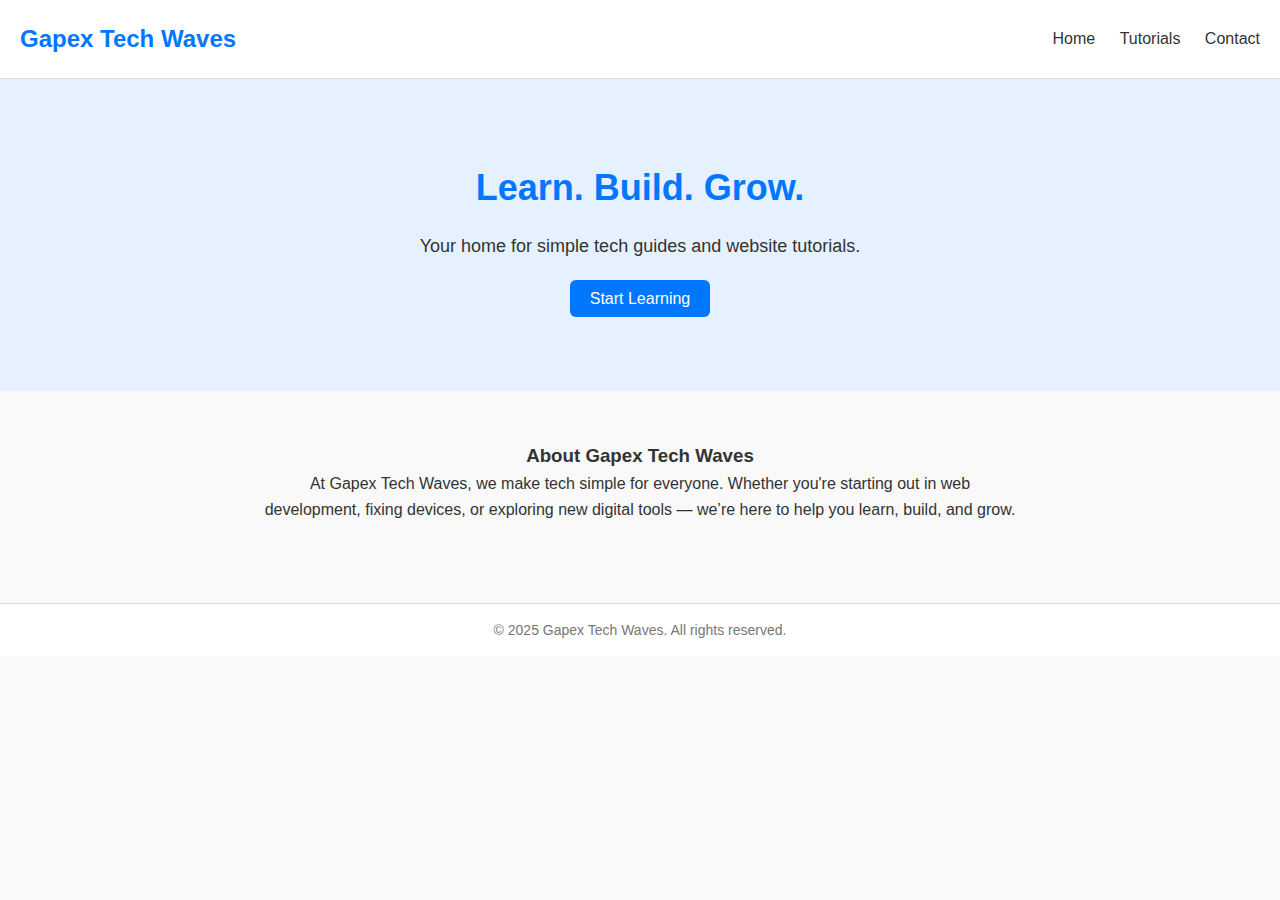
<file: index.html>
<!DOCTYPE html>
<html lang="en">
<head>
  <meta name="google-site-verification" content="M773qHJqSM67E_L_-bQu7ZZV4gdHfKEfGVj6vByHopA" />
  <meta name="title" content="Gapex Tech Waves - Learn. Build. Grow.">
<meta name="description" content="Gapex Tech Waves helps you learn web development, build projects, and grow your tech skills.">
<meta name="keywords" content="Gapex Tech Waves, web development, learn coding, build websites, tech blog, Nigeria tech">
<meta name="author" content="Godspower">
  <meta charset="UTF-8" />
  <meta name="viewport" content="width=device-width, initial-scale=1.0" />
  <title>Gapex Tech Waves | Learn. Build. Grow.</title>
  <link rel="stylesheet" href="style.css" />
</head>
<body>
  <header>
    <h1>Gapex Tech Waves</h1>
    <nav>
      <a href="index.html">Home</a>
      <a href="tutorials.html">Tutorials</a>
      <a href="contact.html">Contact</a>
    </nav>
  </header>

  <section class="hero">
    <h2>Learn. Build. Grow.</h2>
    <p>Your home for simple tech guides and website tutorials.</p>
    <a href="tutorials.html" class="btn">Start Learning</a>
  </section>

  <section class="about">
    <h3>About Gapex Tech Waves</h3>
    <p>
      At Gapex Tech Waves, we make tech simple for everyone. 
      Whether you're starting out in web development, fixing devices, 
      or exploring new digital tools — we’re here to help you learn, build, and grow.
    </p>
  </section>

  <footer>
    <p>© 2025 Gapex Tech Waves. All rights reserved.</p>
  </footer>
</body>
</html>
</file>
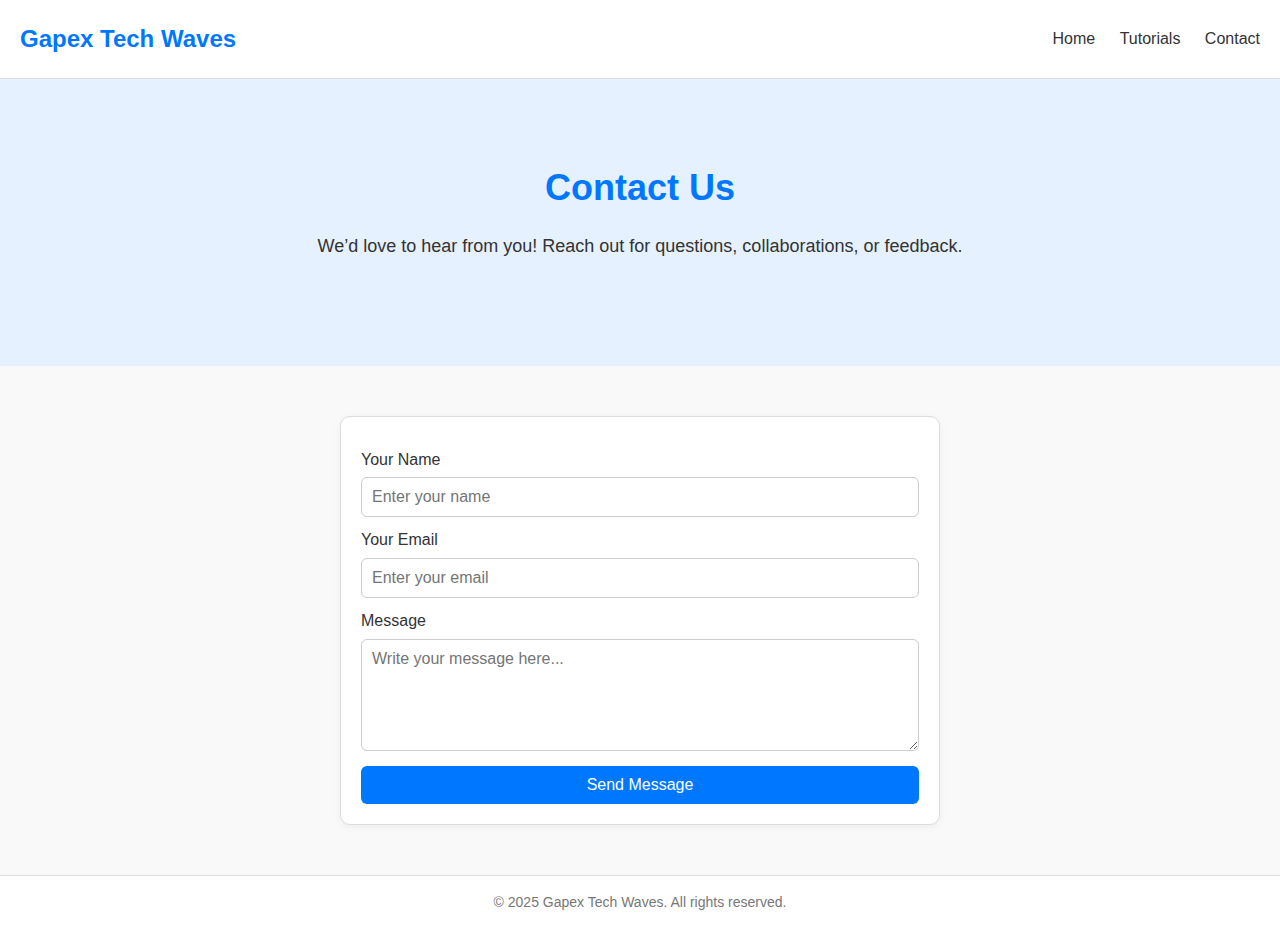
<file: contact.html>
<!DOCTYPE html>
<html lang="en">
<head>
  <meta charset="UTF-8" />
  <meta name="viewport" content="width=device-width, initial-scale=1.0" />
  <title>Contact | Gapex Tech Waves</title>
  <link rel="stylesheet" href="style.css" />
</head>
<body>
  <header>
    <h1>Gapex Tech Waves</h1>
    <nav>
      <a href="index.html">Home</a>
      <a href="tutorials.html">Tutorials</a>
      <a href="contact.html" class="active">Contact</a>
    </nav>
  </header>

  <section class="hero">
    <h2>Contact Us</h2>
    <p>We’d love to hear from you! Reach out for questions, collaborations, or feedback.</p>
  </section>

  <section class="contact-section">
    <form action="https://formspree.io/f/xjkaollo" method="post">
      <label for="name">Your Name</label>
      <input type="text" id="name" placeholder="Enter your name" required>

      <label for="email">Your Email</label>
      <input type="email" id="email" placeholder="Enter your email" required>

      <label for="message">Message</label>
      <textarea id="message" rows="5" placeholder="Write your message here..." required></textarea>

      <button type="submit" class="btn">Send Message</button>
    </form>
  </section>

  <footer>
    <p>© 2025 Gapex Tech Waves. All rights reserved.</p>
  </footer>
</body>
</html>
</file>
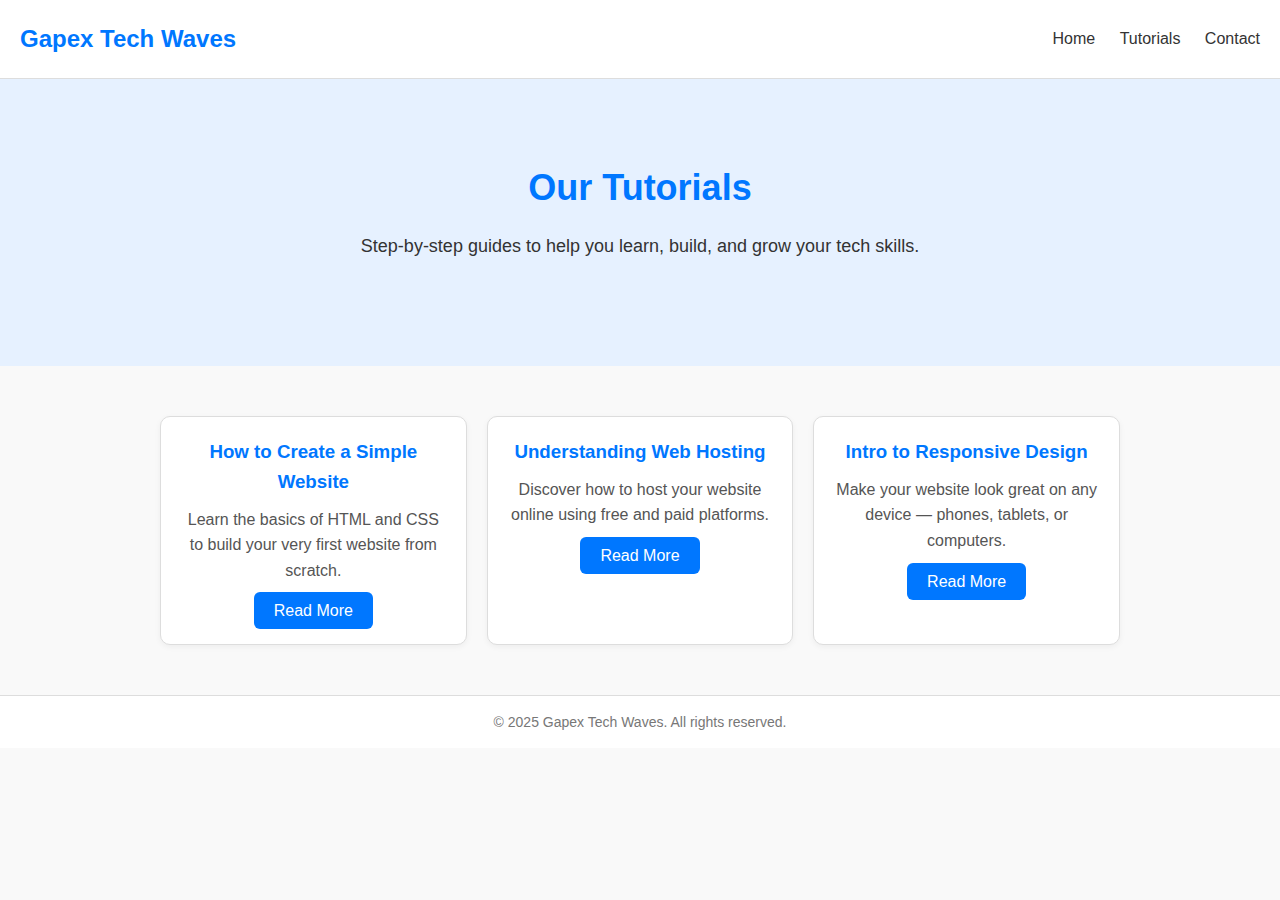
<file: tutorials.html>
<!DOCTYPE html>
<html lang="en">
<head>
  <meta charset="UTF-8" />
  <meta name="viewport" content="width=device-width, initial-scale=1.0" />
  <title>Tutorials | Gapex Tech Waves</title>
  <link rel="stylesheet" href="style.css" />
</head>
<body>
  <header>
    <h1>Gapex Tech Waves</h1>
    <nav>
      <a href="index.html">Home</a>
      <a href="tutorials.html" class="active">Tutorials</a>
      <a href="contact.html">Contact</a>
    </nav>
  </header>

  <section class="hero">
    <h2>Our Tutorials</h2>
    <p>Step-by-step guides to help you learn, build, and grow your tech skills.</p>
  </section>

  <section class="tutorials-list">
    <div class="tutorial-card">
      <h3>How to Create a Simple Website</h3>
      <p>Learn the basics of HTML and CSS to build your very first website from scratch.</p>
      <a href="#" class="btn">Read More</a>
    </div>

    <div class="tutorial-card">
      <h3>Understanding Web Hosting</h3>
      <p>Discover how to host your website online using free and paid platforms.</p>
      <a href="#" class="btn">Read More</a>
    </div>

    <div class="tutorial-card">
      <h3>Intro to Responsive Design</h3>
      <p>Make your website look great on any device — phones, tablets, or computers.</p>
      <a href="#" class="btn">Read More</a>
    </div>
  </section>

  <footer>
    <p>© 2025 Gapex Tech Waves. All rights reserved.</p>
  </footer>
</body>
</html>
</file>
<file: style.css>
* {
  margin: 0;
  padding: 0;
  box-sizing: border-box;
  font-family: "Poppins", sans-serif;
}

body {
  background-color: #f9f9f9;
  color: #333;
  line-height: 1.6;
}

header {
  background-color: #fff;
  border-bottom: 1px solid #ddd;
  padding: 20px;
  display: flex;
  justify-content: space-between;
  align-items: center;
}

header h1 {
  color: #0077ff;
  font-size: 24px;
}

nav a {
  margin-left: 20px;
  text-decoration: none;
  color: #333;
  font-weight: 500;
}

nav a:hover {
  color: #0077ff;
}

.hero {
  text-align: center;
  padding: 80px 20px;
  background: #e6f1ff;
}

.hero h2 {
  font-size: 36px;
  color: #0077ff;
}

.hero p {
  margin: 15px 0 25px;
  font-size: 18px;
}

.btn {
  background-color: #0077ff;
  color: #fff;
  padding: 10px 20px;
  text-decoration: none;
  border-radius: 6px;
}

.btn:hover {
  background-color: #005fcc;
}

.about {
  padding: 50px 20px;
  max-width: 800px;
  margin: auto;
  text-align: center;
}

footer {
  background-color: #fff;
  border-top: 1px solid #ddd;
  text-align: center;
  padding: 15px;
  margin-top: 30px;
  color: #777;
  font-size: 14px;
}
/* Tutorials Page */
.tutorials-list {
  max-width: 1000px;
  margin: 50px auto;
  padding: 0 20px;
  display: grid;
  grid-template-columns: repeat(auto-fit, minmax(280px, 1fr));
  gap: 20px;
}

.tutorial-card {
  background: #fff;
  border: 1px solid #ddd;
  border-radius: 10px;
  padding: 20px;
  text-align: center;
  box-shadow: 0 2px 6px rgba(0,0,0,0.05);
}

.tutorial-card h3 {
  color: #0077ff;
  margin-bottom: 10px;
}

.tutorial-card p {
  margin-bottom: 15px;
  color: #555;
}
/* Contact Page */
.contact-section {
  max-width: 600px;
  margin: 50px auto;
  padding: 20px;
  background: #fff;
  border: 1px solid #ddd;
  border-radius: 10px;
  box-shadow: 0 2px 8px rgba(0,0,0,0.05);
}

.contact-section form {
  display: flex;
  flex-direction: column;
}

.contact-section label {
  font-weight: 500;
  margin: 10px 0 5px;
  color: #333;
}

.contact-section input,
.contact-section textarea {
  padding: 10px;
  border: 1px solid #ccc;
  border-radius: 6px;
  font-size: 16px;
}

.contact-section button {
  margin-top: 15px;
  background-color: #0077ff;
  color: #fff;
  border: none;
  padding: 10px;
  border-radius: 6px;
  cursor: pointer;
  font-size: 16px;
}

.contact-section button:hover {
  background-color: #005fcc;
}
</file>
